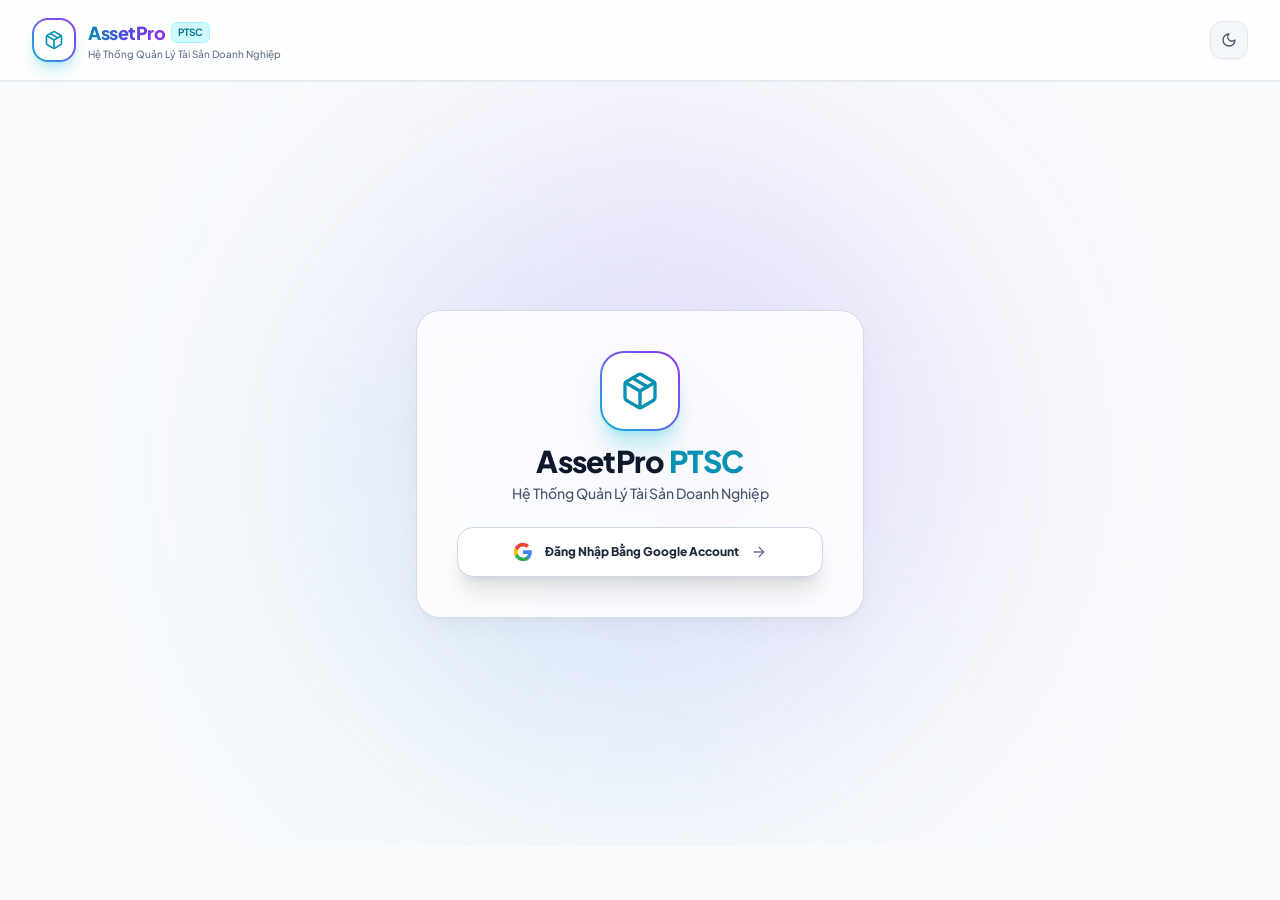
<file: index.html>
<!DOCTYPE html><html><head><meta charSet="utf-8"/><meta name="viewport" content="width=device-width, initial-scale=1.0"/><title>Đăng Nhập Google Account - AssetPro PTSC</title><meta name="description" content="Trang đăng nhập hệ thống quản lý tài sản doanh nghiệp bằng Google Account."/><meta name="next-head-count" content="4"/><link rel="preload" href="/_next/static/css/93ffa63ce024d735.css" as="style" crossorigin=""/><link rel="stylesheet" href="/_next/static/css/93ffa63ce024d735.css" crossorigin="" data-n-g=""/><noscript data-n-css=""></noscript><script defer="" crossorigin="" nomodule="" src="/_next/static/chunks/polyfills-c67a75d1b6f99dc8.js"></script><script src="/_next/static/chunks/webpack-fd8027ecb5121007.js" defer="" crossorigin=""></script><script src="/_next/static/chunks/framework-fae63b21a27d6472.js" defer="" crossorigin=""></script><script src="/_next/static/chunks/main-418a00641094272c.js" defer="" crossorigin=""></script><script src="/_next/static/chunks/pages/_app-bdf0fcccedc3ab00.js" defer="" crossorigin=""></script><script src="/_next/static/chunks/pages/index-959555c2d28d7269.js" defer="" crossorigin=""></script><script src="/_next/static/YqEy3Q2RH76Sbbi_fbDwj/_buildManifest.js" defer="" crossorigin=""></script><script src="/_next/static/YqEy3Q2RH76Sbbi_fbDwj/_ssgManifest.js" defer="" crossorigin=""></script></head><body><div id="__next"><div class="min-h-screen bg-slate-50 dark:bg-slate-950 text-slate-900 dark:text-slate-100 transition-colors duration-300"><header class="sticky top-0 z-40 w-full backdrop-blur-xl bg-white/75 dark:bg-slate-950/75 border-b border-slate-200 dark:border-white/10 transition-colors duration-300 shadow-sm"><div class="max-w-7xl mx-auto px-4 sm:px-6 lg:px-8"><div class="flex items-center justify-between h-16 sm:h-20"><a class="flex items-center gap-3 group" href="/"><div class="w-10 h-10 sm:w-11 sm:h-11 rounded-2xl bg-gradient-to-tr from-cyan-500 via-indigo-500 to-purple-600 p-0.5 shadow-lg shadow-cyan-500/25 group-hover:scale-105 transition-transform duration-300"><div class="w-full h-full bg-white dark:bg-slate-950 rounded-[14px] flex items-center justify-center"><svg xmlns="http://www.w3.org/2000/svg" width="24" height="24" viewBox="0 0 24 24" fill="none" stroke="currentColor" stroke-width="2" stroke-linecap="round" stroke-linejoin="round" class="lucide lucide-package w-5 h-5 text-cyan-600 dark:text-cyan-400 group-hover:rotate-12 transition-transform duration-300"><path d="m7.5 4.27 9 5.15"></path><path d="M21 8a2 2 0 0 0-1-1.73l-7-4a2 2 0 0 0-2 0l-7 4A2 2 0 0 0 3 8v8a2 2 0 0 0 1 1.73l7 4a2 2 0 0 0 2 0l7-4A2 2 0 0 0 21 16Z"></path><path d="m3.3 7 8.7 5 8.7-5"></path><path d="M12 22V12"></path></svg></div></div><div><div class="flex items-center gap-1.5"><span class="text-base sm:text-lg font-black tracking-tight bg-gradient-to-r from-cyan-600 via-indigo-600 to-purple-600 dark:from-cyan-400 dark:via-indigo-300 dark:to-purple-400 bg-clip-text text-transparent">AssetPro</span><span class="px-1.5 py-0.5 rounded-md text-[10px] font-bold bg-cyan-100 dark:bg-cyan-500/20 text-cyan-700 dark:text-cyan-300 border border-cyan-200 dark:border-cyan-500/30">PTSC</span></div><p class="text-[10px] text-slate-500 dark:text-slate-400 font-medium">Hệ Thống Quản Lý Tài Sản Doanh Nghiệp</p></div></a><div class="flex items-center gap-2 sm:gap-3"><button class="p-2.5 rounded-xl border border-slate-200 dark:border-white/10 bg-slate-100/80 dark:bg-slate-900/80 hover:bg-slate-200 dark:hover:bg-slate-800 text-slate-600 dark:text-slate-300 transition-all duration-200 shadow-sm cursor-pointer active:scale-95" title="Chuyển sang Giao diện Sáng"><svg xmlns="http://www.w3.org/2000/svg" width="24" height="24" viewBox="0 0 24 24" fill="none" stroke="currentColor" stroke-width="2" stroke-linecap="round" stroke-linejoin="round" class="lucide lucide-sun w-4 h-4 text-amber-400"><circle cx="12" cy="12" r="4"></circle><path d="M12 2v2"></path><path d="M12 20v2"></path><path d="m4.93 4.93 1.41 1.41"></path><path d="m17.66 17.66 1.41 1.41"></path><path d="M2 12h2"></path><path d="M20 12h2"></path><path d="m6.34 17.66-1.41 1.41"></path><path d="m19.07 4.93-1.41 1.41"></path></svg></button></div></div></div></header><main class="pb-12"><div class="min-h-[85vh] flex items-center justify-center p-4 sm:p-6 animate-fade-in relative overflow-hidden"><div class="absolute top-1/2 left-1/2 -translate-x-1/2 -translate-y-1/2 w-[600px] h-[600px] rounded-full bg-gradient-to-tr from-cyan-500/20 via-indigo-500/15 to-purple-600/20 blur-[130px] pointer-events-none"></div><div class="w-full max-w-md glass-panel rounded-3xl p-6 sm:p-10 relative z-10 shadow-2xl space-y-6"><div class="text-center space-y-3"><div class="w-16 h-16 sm:w-20 sm:h-20 mx-auto rounded-3xl bg-gradient-to-tr from-cyan-500 via-indigo-500 to-purple-600 p-0.5 shadow-xl shadow-cyan-500/25 flex items-center justify-center group"><div class="w-full h-full bg-white dark:bg-slate-950 rounded-[22px] flex items-center justify-center"><svg xmlns="http://www.w3.org/2000/svg" width="24" height="24" viewBox="0 0 24 24" fill="none" stroke="currentColor" stroke-width="2" stroke-linecap="round" stroke-linejoin="round" class="lucide lucide-package w-8 h-8 sm:w-10 sm:h-10 text-cyan-600 dark:text-cyan-400"><path d="m7.5 4.27 9 5.15"></path><path d="M21 8a2 2 0 0 0-1-1.73l-7-4a2 2 0 0 0-2 0l-7 4A2 2 0 0 0 3 8v8a2 2 0 0 0 1 1.73l7 4a2 2 0 0 0 2 0l7-4A2 2 0 0 0 21 16Z"></path><path d="m3.3 7 8.7 5 8.7-5"></path><path d="M12 22V12"></path></svg></div></div><div><div class="flex items-center justify-center gap-2 mb-1"><h1 class="text-2xl sm:text-3xl font-black text-slate-900 dark:text-white tracking-tight">AssetPro <span class="text-cyan-600 dark:text-cyan-400">PTSC</span></h1></div><p class="text-xs sm:text-sm font-medium text-slate-600 dark:text-slate-400">Hệ Thống Quản Lý Tài Sản Doanh Nghiệp</p></div></div><div class="space-y-5"><button type="button" class="w-full py-3.5 px-4 rounded-2xl font-extrabold text-xs bg-white text-slate-800 hover:bg-slate-50 border border-slate-300 shadow-xl flex items-center justify-center gap-3 transition-all hover:scale-[1.02] active:scale-95 cursor-pointer"><svg class="w-5 h-5 flex-shrink-0" viewBox="0 0 24 24"><path fill="#4285F4" d="M22.56 12.25c0-.78-.07-1.53-.2-2.25H12v4.26h5.92c-.26 1.37-1.04 2.53-2.21 3.31v2.77h3.57c2.08-1.92 3.28-4.74 3.28-8.09z"></path><path fill="#34A853" d="M12 23c2.97 0 5.46-.98 7.28-2.66l-3.57-2.77c-.98.66-2.23 1.06-3.71 1.06-2.86 0-5.29-1.93-6.16-4.53H2.18v2.84C3.99 20.53 7.7 23 12 23z"></path><path fill="#FBBC05" d="M5.84 14.09c-.22-.66-.35-1.36-.35-2.09s.13-1.43.35-2.09V7.06H2.18C1.43 8.55 1 10.22 1 12s.43 3.45 1.18 4.94l2.85-2.22.81-.63z"></path><path fill="#EA4335" d="M12 5.38c1.62 0 3.06.56 4.21 1.64l3.15-3.15C17.45 2.09 14.97 1 12 1 7.7 1 3.99 3.47 2.18 7.06l3.66 2.84c.87-2.6 3.3-4.52 6.16-4.52z"></path></svg><span>Đăng Nhập Bằng Google Account</span><svg xmlns="http://www.w3.org/2000/svg" width="24" height="24" viewBox="0 0 24 24" fill="none" stroke="currentColor" stroke-width="2" stroke-linecap="round" stroke-linejoin="round" class="lucide lucide-arrow-right w-4 h-4 text-slate-500"><path d="M5 12h14"></path><path d="m12 5 7 7-7 7"></path></svg></button></div></div></div></main></div></div><script id="__NEXT_DATA__" type="application/json" crossorigin="">{"props":{"pageProps":{}},"page":"/","query":{},"buildId":"YqEy3Q2RH76Sbbi_fbDwj","nextExport":true,"autoExport":true,"isFallback":false,"scriptLoader":[]}</script></body></html>
</file>
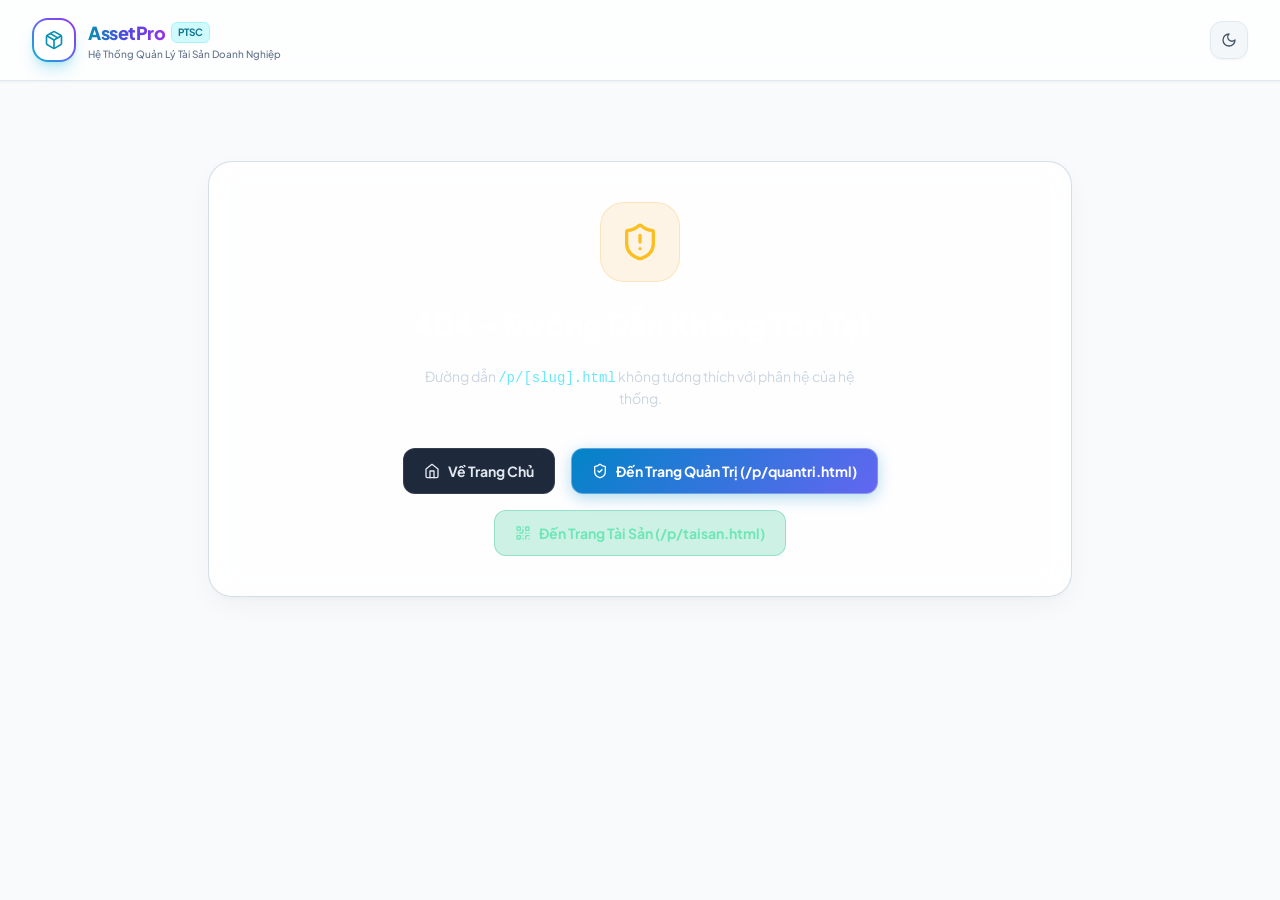
<file: p/[slug].html>
<!DOCTYPE html><html><head><meta charSet="utf-8"/><title>AssetPro - Quản Lý Tài Sản Doanh Nghiệp</title><meta name="viewport" content="width=device-width, initial-scale=1.0"/><meta name="next-head-count" content="3"/><link rel="preload" href="/_next/static/css/93ffa63ce024d735.css" as="style" crossorigin=""/><link rel="stylesheet" href="/_next/static/css/93ffa63ce024d735.css" crossorigin="" data-n-g=""/><noscript data-n-css=""></noscript><script defer="" crossorigin="" nomodule="" src="/_next/static/chunks/polyfills-c67a75d1b6f99dc8.js"></script><script src="/_next/static/chunks/webpack-fd8027ecb5121007.js" defer="" crossorigin=""></script><script src="/_next/static/chunks/framework-fae63b21a27d6472.js" defer="" crossorigin=""></script><script src="/_next/static/chunks/main-418a00641094272c.js" defer="" crossorigin=""></script><script src="/_next/static/chunks/pages/_app-bdf0fcccedc3ab00.js" defer="" crossorigin=""></script><script src="/_next/static/chunks/674a26a7-ab40b830bad34155.js" defer="" crossorigin=""></script><script src="/_next/static/chunks/18-1e3fcce2e5886093.js" defer="" crossorigin=""></script><script src="/_next/static/chunks/pages/p/%5Bslug%5D-485c4cd6d172420e.js" defer="" crossorigin=""></script><script src="/_next/static/YqEy3Q2RH76Sbbi_fbDwj/_buildManifest.js" defer="" crossorigin=""></script><script src="/_next/static/YqEy3Q2RH76Sbbi_fbDwj/_ssgManifest.js" defer="" crossorigin=""></script></head><body><div id="__next"><div class="min-h-screen bg-slate-50 dark:bg-slate-950 text-slate-900 dark:text-slate-100 transition-colors duration-300"><header class="sticky top-0 z-40 w-full backdrop-blur-xl bg-white/75 dark:bg-slate-950/75 border-b border-slate-200 dark:border-white/10 transition-colors duration-300 shadow-sm"><div class="max-w-7xl mx-auto px-4 sm:px-6 lg:px-8"><div class="flex items-center justify-between h-16 sm:h-20"><a class="flex items-center gap-3 group" href="/"><div class="w-10 h-10 sm:w-11 sm:h-11 rounded-2xl bg-gradient-to-tr from-cyan-500 via-indigo-500 to-purple-600 p-0.5 shadow-lg shadow-cyan-500/25 group-hover:scale-105 transition-transform duration-300"><div class="w-full h-full bg-white dark:bg-slate-950 rounded-[14px] flex items-center justify-center"><svg xmlns="http://www.w3.org/2000/svg" width="24" height="24" viewBox="0 0 24 24" fill="none" stroke="currentColor" stroke-width="2" stroke-linecap="round" stroke-linejoin="round" class="lucide lucide-package w-5 h-5 text-cyan-600 dark:text-cyan-400 group-hover:rotate-12 transition-transform duration-300"><path d="m7.5 4.27 9 5.15"></path><path d="M21 8a2 2 0 0 0-1-1.73l-7-4a2 2 0 0 0-2 0l-7 4A2 2 0 0 0 3 8v8a2 2 0 0 0 1 1.73l7 4a2 2 0 0 0 2 0l7-4A2 2 0 0 0 21 16Z"></path><path d="m3.3 7 8.7 5 8.7-5"></path><path d="M12 22V12"></path></svg></div></div><div><div class="flex items-center gap-1.5"><span class="text-base sm:text-lg font-black tracking-tight bg-gradient-to-r from-cyan-600 via-indigo-600 to-purple-600 dark:from-cyan-400 dark:via-indigo-300 dark:to-purple-400 bg-clip-text text-transparent">AssetPro</span><span class="px-1.5 py-0.5 rounded-md text-[10px] font-bold bg-cyan-100 dark:bg-cyan-500/20 text-cyan-700 dark:text-cyan-300 border border-cyan-200 dark:border-cyan-500/30">PTSC</span></div><p class="text-[10px] text-slate-500 dark:text-slate-400 font-medium">Hệ Thống Quản Lý Tài Sản Doanh Nghiệp</p></div></a><div class="flex items-center gap-2 sm:gap-3"><button class="p-2.5 rounded-xl border border-slate-200 dark:border-white/10 bg-slate-100/80 dark:bg-slate-900/80 hover:bg-slate-200 dark:hover:bg-slate-800 text-slate-600 dark:text-slate-300 transition-all duration-200 shadow-sm cursor-pointer active:scale-95" title="Chuyển sang Giao diện Sáng"><svg xmlns="http://www.w3.org/2000/svg" width="24" height="24" viewBox="0 0 24 24" fill="none" stroke="currentColor" stroke-width="2" stroke-linecap="round" stroke-linejoin="round" class="lucide lucide-sun w-4 h-4 text-amber-400"><circle cx="12" cy="12" r="4"></circle><path d="M12 2v2"></path><path d="M12 20v2"></path><path d="m4.93 4.93 1.41 1.41"></path><path d="m17.66 17.66 1.41 1.41"></path><path d="M2 12h2"></path><path d="M20 12h2"></path><path d="m6.34 17.66-1.41 1.41"></path><path d="m19.07 4.93-1.41 1.41"></path></svg></button></div></div></div></header><main class="pb-12"><div class="min-h-[70vh] flex items-center justify-center"><div class="text-center space-y-3"><div class="w-12 h-12 border-4 border-cyan-500/30 border-t-cyan-400 rounded-full animate-spin mx-auto"></div><p class="text-sm text-slate-400">Đang khởi tạo điều hướng hệ thống...</p></div></div></main></div></div><script id="__NEXT_DATA__" type="application/json" crossorigin="">{"props":{"pageProps":{}},"page":"/p/[slug]","query":{},"buildId":"YqEy3Q2RH76Sbbi_fbDwj","nextExport":true,"autoExport":true,"isFallback":false,"scriptLoader":[]}</script></body></html>
</file>
<file: _next/static/css/93ffa63ce024d735.css>
@import url("https://fonts.googleapis.com/css2?family=Plus+Jakarta+Sans:wght@300;400;500;600;700;800&display=swap");*,:after,:before{--tw-border-spacing-x:0;--tw-border-spacing-y:0;--tw-translate-x:0;--tw-translate-y:0;--tw-rotate:0;--tw-skew-x:0;--tw-skew-y:0;--tw-scale-x:1;--tw-scale-y:1;--tw-pan-x: ;--tw-pan-y: ;--tw-pinch-zoom: ;--tw-scroll-snap-strictness:proximity;--tw-gradient-from-position: ;--tw-gradient-via-position: ;--tw-gradient-to-position: ;--tw-ordinal: ;--tw-slashed-zero: ;--tw-numeric-figure: ;--tw-numeric-spacing: ;--tw-numeric-fraction: ;--tw-ring-inset: ;--tw-ring-offset-width:0px;--tw-ring-offset-color:#fff;--tw-ring-color:rgba(59,130,246,.5);--tw-ring-offset-shadow:0 0 #0000;--tw-ring-shadow:0 0 #0000;--tw-shadow:0 0 #0000;--tw-shadow-colored:0 0 #0000;--tw-blur: ;--tw-brightness: ;--tw-contrast: ;--tw-grayscale: ;--tw-hue-rotate: ;--tw-invert: ;--tw-saturate: ;--tw-sepia: ;--tw-drop-shadow: ;--tw-backdrop-blur: ;--tw-backdrop-brightness: ;--tw-backdrop-contrast: ;--tw-backdrop-grayscale: ;--tw-backdrop-hue-rotate: ;--tw-backdrop-invert: ;--tw-backdrop-opacity: ;--tw-backdrop-saturate: ;--tw-backdrop-sepia: ;--tw-contain-size: ;--tw-contain-layout: ;--tw-contain-paint: ;--tw-contain-style: }::backdrop{--tw-border-spacing-x:0;--tw-border-spacing-y:0;--tw-translate-x:0;--tw-translate-y:0;--tw-rotate:0;--tw-skew-x:0;--tw-skew-y:0;--tw-scale-x:1;--tw-scale-y:1;--tw-pan-x: ;--tw-pan-y: ;--tw-pinch-zoom: ;--tw-scroll-snap-strictness:proximity;--tw-gradient-from-position: ;--tw-gradient-via-position: ;--tw-gradient-to-position: ;--tw-ordinal: ;--tw-slashed-zero: ;--tw-numeric-figure: ;--tw-numeric-spacing: ;--tw-numeric-fraction: ;--tw-ring-inset: ;--tw-ring-offset-width:0px;--tw-ring-offset-color:#fff;--tw-ring-color:rgba(59,130,246,.5);--tw-ring-offset-shadow:0 0 #0000;--tw-ring-shadow:0 0 #0000;--tw-shadow:0 0 #0000;--tw-shadow-colored:0 0 #0000;--tw-blur: ;--tw-brightness: ;--tw-contrast: ;--tw-grayscale: ;--tw-hue-rotate: ;--tw-invert: ;--tw-saturate: ;--tw-sepia: ;--tw-drop-shadow: ;--tw-backdrop-blur: ;--tw-backdrop-brightness: ;--tw-backdrop-contrast: ;--tw-backdrop-grayscale: ;--tw-backdrop-hue-rotate: ;--tw-backdrop-invert: ;--tw-backdrop-opacity: ;--tw-backdrop-saturate: ;--tw-backdrop-sepia: ;--tw-contain-size: ;--tw-contain-layout: ;--tw-contain-paint: ;--tw-contain-style: }

/*
! tailwindcss v3.4.19 | MIT License | https://tailwindcss.com
*/*,:after,:before{box-sizing:border-box;border:0 solid #e5e7eb}:after,:before{--tw-content:""}:host,html{line-height:1.5;-webkit-text-size-adjust:100%;-moz-tab-size:4;-o-tab-size:4;tab-size:4;font-family:ui-sans-serif,system-ui,sans-serif,Apple Color Emoji,Segoe UI Emoji,Segoe UI Symbol,Noto Color Emoji;font-feature-settings:normal;font-variation-settings:normal;-webkit-tap-highlight-color:transparent}body{margin:0;line-height:inherit}hr{height:0;color:inherit;border-top-width:1px}abbr:where([title]){-webkit-text-decoration:underline dotted;text-decoration:underline dotted}h1,h2,h3,h4,h5,h6{font-size:inherit;font-weight:inherit}a{color:inherit;text-decoration:inherit}b,strong{font-weight:bolder}code,kbd,pre,samp{font-family:ui-monospace,SFMono-Regular,Menlo,Monaco,Consolas,Liberation Mono,Courier New,monospace;font-feature-settings:normal;font-variation-settings:normal;font-size:1em}small{font-size:80%}sub,sup{font-size:75%;line-height:0;position:relative;vertical-align:baseline}sub{bottom:-.25em}sup{top:-.5em}table{text-indent:0;border-color:inherit;border-collapse:collapse}button,input,optgroup,select,textarea{font-family:inherit;font-feature-settings:inherit;font-variation-settings:inherit;font-size:100%;font-weight:inherit;line-height:inherit;letter-spacing:inherit;color:inherit;margin:0;padding:0}button,select{text-transform:none}button,input:where([type=button]),input:where([type=reset]),input:where([type=submit]){-webkit-appearance:button;background-color:transparent;background-image:none}:-moz-focusring{outline:auto}:-moz-ui-invalid{box-shadow:none}progress{vertical-align:baseline}::-webkit-inner-spin-button,::-webkit-outer-spin-button{height:auto}[type=search]{-webkit-appearance:textfield;outline-offset:-2px}::-webkit-search-decoration{-webkit-appearance:none}::-webkit-file-upload-button{-webkit-appearance:button;font:inherit}summary{display:list-item}blockquote,dd,dl,figure,h1,h2,h3,h4,h5,h6,hr,p,pre{margin:0}fieldset{margin:0}fieldset,legend{padding:0}menu,ol,ul{list-style:none;margin:0;padding:0}dialog{padding:0}textarea{resize:vertical}input::-moz-placeholder,textarea::-moz-placeholder{opacity:1;color:#9ca3af}input::placeholder,textarea::placeholder{opacity:1;color:#9ca3af}[role=button],button{cursor:pointer}:disabled{cursor:default}audio,canvas,embed,iframe,img,object,svg,video{display:block;vertical-align:middle}img,video{max-width:100%;height:auto}[hidden]:where(:not([hidden=until-found])){display:none}.pointer-events-none{pointer-events:none}.pointer-events-auto{pointer-events:auto}.visible{visibility:visible}.fixed{position:fixed}.absolute{position:absolute}.relative{position:relative}.sticky{position:sticky}.-inset-2{inset:-.5rem}.-inset-4{inset:-1rem}.inset-0{inset:0}.inset-y-0{top:0;bottom:0}.-bottom-20{bottom:-5rem}.-bottom-24{bottom:-6rem}.-left-20{left:-5rem}.-left-24{left:-6rem}.-right-20{right:-5rem}.-right-24{right:-6rem}.-top-12{top:-3rem}.-top-20{top:-5rem}.-top-24{top:-6rem}.bottom-0{bottom:0}.bottom-10{bottom:2.5rem}.bottom-2\.5{bottom:.625rem}.bottom-6{bottom:1.5rem}.left-0{left:0}.left-1\/2{left:50%}.left-3{left:.75rem}.left-3\.5{left:.875rem}.left-4{left:1rem}.right-0{right:0}.right-1\.5{right:.375rem}.right-10{right:2.5rem}.right-2\.5{right:.625rem}.right-3{right:.75rem}.right-6{right:1.5rem}.top-0{top:0}.top-1\/2{top:50%}.top-1\/4{top:25%}.top-2{top:.5rem}.top-6{top:1.5rem}.z-10{z-index:10}.z-40{z-index:40}.z-50{z-index:50}.z-\[10000\]{z-index:10000}.z-\[20000\]{z-index:20000}.z-\[20001\]{z-index:20001}.z-\[30000\]{z-index:30000}.z-\[99999\]{z-index:99999}.z-\[9999\]{z-index:9999}.mx-auto{margin-left:auto;margin-right:auto}.mb-1{margin-bottom:.25rem}.mb-3{margin-bottom:.75rem}.mb-4{margin-bottom:1rem}.ml-2{margin-left:.5rem}.mt-0\.5{margin-top:.125rem}.mt-1{margin-top:.25rem}.block{display:block}.inline-block{display:inline-block}.flex{display:flex}.inline-flex{display:inline-flex}.table{display:table}.grid{display:grid}.hidden{display:none}.aspect-video{aspect-ratio:16/9}.h-1{height:.25rem}.h-1\.5{height:.375rem}.h-10{height:2.5rem}.h-11{height:2.75rem}.h-12{height:3rem}.h-14{height:3.5rem}.h-16{height:4rem}.h-2{height:.5rem}.h-2\.5{height:.625rem}.h-20{height:5rem}.h-24{height:6rem}.h-3{height:.75rem}.h-3\.5{height:.875rem}.h-4{height:1rem}.h-40{height:10rem}.h-44{height:11rem}.h-48{height:12rem}.h-5{height:1.25rem}.h-6{height:1.5rem}.h-64{height:16rem}.h-7{height:1.75rem}.h-8{height:2rem}.h-80{height:20rem}.h-9{height:2.25rem}.h-96{height:24rem}.h-\[600px\]{height:600px}.h-full{height:100%}.max-h-36{max-height:9rem}.max-h-\[350px\]{max-height:350px}.max-h-\[50vh\]{max-height:50vh}.max-h-\[85vh\]{max-height:85vh}.max-h-\[90vh\]{max-height:90vh}.min-h-\[60vh\]{min-height:60vh}.min-h-\[70vh\]{min-height:70vh}.min-h-\[80vh\]{min-height:80vh}.min-h-\[85vh\]{min-height:85vh}.min-h-screen{min-height:100vh}.w-1\.5{width:.375rem}.w-10{width:2.5rem}.w-11{width:2.75rem}.w-12{width:3rem}.w-14{width:3.5rem}.w-16{width:4rem}.w-2\.5{width:.625rem}.w-20{width:5rem}.w-24{width:6rem}.w-3{width:.75rem}.w-3\.5{width:.875rem}.w-4{width:1rem}.w-40{width:10rem}.w-48{width:12rem}.w-5{width:1.25rem}.w-6{width:1.5rem}.w-64{width:16rem}.w-7{width:1.75rem}.w-8{width:2rem}.w-80{width:20rem}.w-9{width:2.25rem}.w-96{width:24rem}.w-\[600px\]{width:600px}.w-fit{width:-moz-fit-content;width:fit-content}.w-full{width:100%}.min-w-0{min-width:0}.min-w-\[1100px\]{min-width:1100px}.min-w-\[200px\]{min-width:200px}.min-w-\[280px\]{min-width:280px}.max-w-2xl{max-width:42rem}.max-w-4xl{max-width:56rem}.max-w-7xl{max-width:80rem}.max-w-\[100px\]{max-width:100px}.max-w-\[220px\]{max-width:220px}.max-w-\[240px\]{max-width:240px}.max-w-full{max-width:100%}.max-w-md{max-width:28rem}.max-w-sm{max-width:24rem}.max-w-xl{max-width:36rem}.max-w-xs{max-width:20rem}.flex-1{flex:1 1 0%}.flex-shrink-0{flex-shrink:0}.border-collapse{border-collapse:collapse}.-translate-x-1\/2{--tw-translate-x:-50%}.-translate-x-1\/2,.-translate-y-1\/2{transform:translate(var(--tw-translate-x),var(--tw-translate-y)) rotate(var(--tw-rotate)) skewX(var(--tw-skew-x)) skewY(var(--tw-skew-y)) scaleX(var(--tw-scale-x)) scaleY(var(--tw-scale-y))}.-translate-y-1\/2{--tw-translate-y:-50%}.transform{transform:translate(var(--tw-translate-x),var(--tw-translate-y)) rotate(var(--tw-rotate)) skewX(var(--tw-skew-x)) skewY(var(--tw-skew-y)) scaleX(var(--tw-scale-x)) scaleY(var(--tw-scale-y))}@keyframes bounce{0%,to{transform:translateY(-25%);animation-timing-function:cubic-bezier(.8,0,1,1)}50%{transform:none;animation-timing-function:cubic-bezier(0,0,.2,1)}}.animate-bounce{animation:bounce 1s infinite}@keyframes slideInRight{0%{transform:translateX(100%);opacity:.5}to{transform:translateX(0);opacity:1}}.animate-drawer-in{animation:slideInRight .35s cubic-bezier(.16,1,.3,1) forwards}@keyframes fadeIn{0%{opacity:0}to{opacity:1}}.animate-fade-in{animation:fadeIn .25s ease-out forwards}@keyframes ping{75%,to{transform:scale(2);opacity:0}}.animate-ping{animation:ping 1s cubic-bezier(0,0,.2,1) infinite}@keyframes pulse{50%{opacity:.5}}.animate-pulse{animation:pulse 2s cubic-bezier(.4,0,.6,1) infinite}@keyframes pulseGlow{0%,to{opacity:.4}50%{opacity:.8}}.animate-pulse-glow{animation:pulseGlow 3s ease-in-out infinite}@keyframes scaleIn{0%{transform:scale(.95);opacity:0}to{transform:scale(1);opacity:1}}.animate-scale-in{animation:scaleIn .2s cubic-bezier(.16,1,.3,1) forwards}@keyframes spin{to{transform:rotate(1turn)}}.animate-spin{animation:spin 1s linear infinite}.cursor-not-allowed{cursor:not-allowed}.cursor-pointer{cursor:pointer}.grid-cols-1{grid-template-columns:repeat(1,minmax(0,1fr))}.grid-cols-2{grid-template-columns:repeat(2,minmax(0,1fr))}.flex-col{flex-direction:column}.flex-wrap{flex-wrap:wrap}.items-start{align-items:flex-start}.items-center{align-items:center}.items-stretch{align-items:stretch}.justify-end{justify-content:flex-end}.justify-center{justify-content:center}.justify-between{justify-content:space-between}.gap-1{gap:.25rem}.gap-1\.5{gap:.375rem}.gap-2{gap:.5rem}.gap-2\.5{gap:.625rem}.gap-3{gap:.75rem}.gap-3\.5{gap:.875rem}.gap-4{gap:1rem}.gap-6{gap:1.5rem}.gap-8{gap:2rem}.space-y-1>:not([hidden])~:not([hidden]){--tw-space-y-reverse:0;margin-top:calc(.25rem * calc(1 - var(--tw-space-y-reverse)));margin-bottom:calc(.25rem * var(--tw-space-y-reverse))}.space-y-1\.5>:not([hidden])~:not([hidden]){--tw-space-y-reverse:0;margin-top:calc(.375rem * calc(1 - var(--tw-space-y-reverse)));margin-bottom:calc(.375rem * var(--tw-space-y-reverse))}.space-y-2>:not([hidden])~:not([hidden]){--tw-space-y-reverse:0;margin-top:calc(.5rem * calc(1 - var(--tw-space-y-reverse)));margin-bottom:calc(.5rem * var(--tw-space-y-reverse))}.space-y-3>:not([hidden])~:not([hidden]){--tw-space-y-reverse:0;margin-top:calc(.75rem * calc(1 - var(--tw-space-y-reverse)));margin-bottom:calc(.75rem * var(--tw-space-y-reverse))}.space-y-3\.5>:not([hidden])~:not([hidden]){--tw-space-y-reverse:0;margin-top:calc(.875rem * calc(1 - var(--tw-space-y-reverse)));margin-bottom:calc(.875rem * var(--tw-space-y-reverse))}.space-y-4>:not([hidden])~:not([hidden]){--tw-space-y-reverse:0;margin-top:calc(1rem * calc(1 - var(--tw-space-y-reverse)));margin-bottom:calc(1rem * var(--tw-space-y-reverse))}.space-y-5>:not([hidden])~:not([hidden]){--tw-space-y-reverse:0;margin-top:calc(1.25rem * calc(1 - var(--tw-space-y-reverse)));margin-bottom:calc(1.25rem * var(--tw-space-y-reverse))}.space-y-6>:not([hidden])~:not([hidden]){--tw-space-y-reverse:0;margin-top:calc(1.5rem * calc(1 - var(--tw-space-y-reverse)));margin-bottom:calc(1.5rem * var(--tw-space-y-reverse))}.space-y-7>:not([hidden])~:not([hidden]){--tw-space-y-reverse:0;margin-top:calc(1.75rem * calc(1 - var(--tw-space-y-reverse)));margin-bottom:calc(1.75rem * var(--tw-space-y-reverse))}.space-y-8>:not([hidden])~:not([hidden]){--tw-space-y-reverse:0;margin-top:calc(2rem * calc(1 - var(--tw-space-y-reverse)));margin-bottom:calc(2rem * var(--tw-space-y-reverse))}.divide-y>:not([hidden])~:not([hidden]){--tw-divide-y-reverse:0;border-top-width:calc(1px * calc(1 - var(--tw-divide-y-reverse)));border-bottom-width:calc(1px * var(--tw-divide-y-reverse))}.divide-slate-100>:not([hidden])~:not([hidden]){--tw-divide-opacity:1;border-color:rgb(241 245 249/var(--tw-divide-opacity,1))}.overflow-hidden{overflow:hidden}.overflow-x-auto{overflow-x:auto}.overflow-y-auto{overflow-y:auto}.truncate{overflow:hidden;text-overflow:ellipsis}.truncate,.whitespace-nowrap{white-space:nowrap}.whitespace-pre-line{white-space:pre-line}.rounded{border-radius:.25rem}.rounded-2xl{border-radius:1rem}.rounded-3xl{border-radius:1.5rem}.rounded-\[14px\]{border-radius:14px}.rounded-\[22px\]{border-radius:22px}.rounded-full{border-radius:9999px}.rounded-lg{border-radius:.5rem}.rounded-md{border-radius:.375rem}.rounded-xl{border-radius:.75rem}.border{border-width:1px}.border-2{border-width:2px}.border-4{border-width:4px}.border-b{border-bottom-width:1px}.border-l{border-left-width:1px}.border-t{border-top-width:1px}.border-amber-200{--tw-border-opacity:1;border-color:rgb(253 230 138/var(--tw-border-opacity,1))}.border-amber-300{--tw-border-opacity:1;border-color:rgb(252 211 77/var(--tw-border-opacity,1))}.border-amber-500\/20{border-color:rgba(245,158,11,.2)}.border-amber-500\/40{border-color:rgba(245,158,11,.4)}.border-black{--tw-border-opacity:1;border-color:rgb(0 0 0/var(--tw-border-opacity,1))}.border-cyan-200{--tw-border-opacity:1;border-color:rgb(165 243 252/var(--tw-border-opacity,1))}.border-cyan-300{--tw-border-opacity:1;border-color:rgb(103 232 249/var(--tw-border-opacity,1))}.border-cyan-500{--tw-border-opacity:1;border-color:rgb(6 182 212/var(--tw-border-opacity,1))}.border-cyan-500\/20{border-color:rgba(6,182,212,.2)}.border-cyan-500\/30{border-color:rgba(6,182,212,.3)}.border-cyan-500\/40{border-color:rgba(6,182,212,.4)}.border-cyan-600{--tw-border-opacity:1;border-color:rgb(8 145 178/var(--tw-border-opacity,1))}.border-emerald-200{--tw-border-opacity:1;border-color:rgb(167 243 208/var(--tw-border-opacity,1))}.border-emerald-200\/80{border-color:rgba(167,243,208,.8)}.border-emerald-300{--tw-border-opacity:1;border-color:rgb(110 231 183/var(--tw-border-opacity,1))}.border-emerald-500{--tw-border-opacity:1;border-color:rgb(16 185 129/var(--tw-border-opacity,1))}.border-emerald-500\/30{border-color:rgba(16,185,129,.3)}.border-emerald-500\/40{border-color:rgba(16,185,129,.4)}.border-indigo-200{--tw-border-opacity:1;border-color:rgb(199 210 254/var(--tw-border-opacity,1))}.border-indigo-300{--tw-border-opacity:1;border-color:rgb(165 180 252/var(--tw-border-opacity,1))}.border-indigo-500{--tw-border-opacity:1;border-color:rgb(99 102 241/var(--tw-border-opacity,1))}.border-indigo-500\/20{border-color:rgba(99,102,241,.2)}.border-indigo-600{--tw-border-opacity:1;border-color:rgb(79 70 229/var(--tw-border-opacity,1))}.border-purple-200\/80{border-color:rgba(233,213,255,.8)}.border-purple-300{--tw-border-opacity:1;border-color:rgb(216 180 254/var(--tw-border-opacity,1))}.border-rose-300{--tw-border-opacity:1;border-color:rgb(253 164 175/var(--tw-border-opacity,1))}.border-rose-500{--tw-border-opacity:1;border-color:rgb(244 63 94/var(--tw-border-opacity,1))}.border-rose-500\/40{border-color:rgba(244,63,94,.4)}.border-slate-100{--tw-border-opacity:1;border-color:rgb(241 245 249/var(--tw-border-opacity,1))}.border-slate-200{--tw-border-opacity:1;border-color:rgb(226 232 240/var(--tw-border-opacity,1))}.border-slate-200\/50{border-color:rgba(226,232,240,.5)}.border-slate-200\/60{border-color:rgba(226,232,240,.6)}.border-slate-200\/80{border-color:rgba(226,232,240,.8)}.border-slate-300{--tw-border-opacity:1;border-color:rgb(203 213 225/var(--tw-border-opacity,1))}.border-slate-900{--tw-border-opacity:1;border-color:rgb(15 23 42/var(--tw-border-opacity,1))}.border-transparent{border-color:transparent}.border-white\/10{border-color:hsla(0,0%,100%,.1)}.border-b-indigo-500{--tw-border-opacity:1;border-bottom-color:rgb(99 102 241/var(--tw-border-opacity,1))}.border-r-indigo-500{--tw-border-opacity:1;border-right-color:rgb(99 102 241/var(--tw-border-opacity,1))}.border-t-cyan-400{--tw-border-opacity:1;border-top-color:rgb(34 211 238/var(--tw-border-opacity,1))}.border-t-cyan-500{--tw-border-opacity:1;border-top-color:rgb(6 182 212/var(--tw-border-opacity,1))}.border-t-transparent{border-top-color:transparent}.bg-amber-100{--tw-bg-opacity:1;background-color:rgb(254 243 199/var(--tw-bg-opacity,1))}.bg-amber-50{--tw-bg-opacity:1;background-color:rgb(255 251 235/var(--tw-bg-opacity,1))}.bg-amber-50\/50{background-color:rgba(255,251,235,.5)}.bg-amber-50\/90{background-color:rgba(255,251,235,.9)}.bg-amber-500{--tw-bg-opacity:1;background-color:rgb(245 158 11/var(--tw-bg-opacity,1))}.bg-amber-500\/10{background-color:rgba(245,158,11,.1)}.bg-amber-500\/20{background-color:rgba(245,158,11,.2)}.bg-cyan-100{--tw-bg-opacity:1;background-color:rgb(207 250 254/var(--tw-bg-opacity,1))}.bg-cyan-50{--tw-bg-opacity:1;background-color:rgb(236 254 255/var(--tw-bg-opacity,1))}.bg-cyan-50\/30{background-color:rgba(236,254,255,.3)}.bg-cyan-50\/60{background-color:rgba(236,254,255,.6)}.bg-cyan-50\/90{background-color:rgba(236,254,255,.9)}.bg-cyan-500{--tw-bg-opacity:1;background-color:rgb(6 182 212/var(--tw-bg-opacity,1))}.bg-cyan-500\/10{background-color:rgba(6,182,212,.1)}.bg-cyan-500\/15{background-color:rgba(6,182,212,.15)}.bg-cyan-500\/20{background-color:rgba(6,182,212,.2)}.bg-cyan-500\/25{background-color:rgba(6,182,212,.25)}.bg-cyan-600{--tw-bg-opacity:1;background-color:rgb(8 145 178/var(--tw-bg-opacity,1))}.bg-emerald-100{--tw-bg-opacity:1;background-color:rgb(209 250 229/var(--tw-bg-opacity,1))}.bg-emerald-50{--tw-bg-opacity:1;background-color:rgb(236 253 245/var(--tw-bg-opacity,1))}.bg-emerald-50\/30{background-color:rgba(236,253,245,.3)}.bg-emerald-50\/70{background-color:rgba(236,253,245,.7)}.bg-emerald-50\/90{background-color:rgba(236,253,245,.9)}.bg-emerald-500{--tw-bg-opacity:1;background-color:rgb(16 185 129/var(--tw-bg-opacity,1))}.bg-emerald-500\/20{background-color:rgba(16,185,129,.2)}.bg-emerald-600{--tw-bg-opacity:1;background-color:rgb(5 150 105/var(--tw-bg-opacity,1))}.bg-indigo-100{--tw-bg-opacity:1;background-color:rgb(224 231 255/var(--tw-bg-opacity,1))}.bg-indigo-50{--tw-bg-opacity:1;background-color:rgb(238 242 255/var(--tw-bg-opacity,1))}.bg-indigo-500\/15{background-color:rgba(99,102,241,.15)}.bg-indigo-500\/20{background-color:rgba(99,102,241,.2)}.bg-indigo-500\/25{background-color:rgba(99,102,241,.25)}.bg-indigo-600{--tw-bg-opacity:1;background-color:rgb(79 70 229/var(--tw-bg-opacity,1))}.bg-purple-100{--tw-bg-opacity:1;background-color:rgb(243 232 255/var(--tw-bg-opacity,1))}.bg-purple-50{--tw-bg-opacity:1;background-color:rgb(250 245 255/var(--tw-bg-opacity,1))}.bg-purple-50\/40{background-color:rgba(250,245,255,.4)}.bg-purple-500\/10{background-color:rgba(168,85,247,.1)}.bg-rose-100{--tw-bg-opacity:1;background-color:rgb(255 228 230/var(--tw-bg-opacity,1))}.bg-rose-50{--tw-bg-opacity:1;background-color:rgb(255 241 242/var(--tw-bg-opacity,1))}.bg-rose-50\/90{background-color:rgba(255,241,242,.9)}.bg-rose-500{--tw-bg-opacity:1;background-color:rgb(244 63 94/var(--tw-bg-opacity,1))}.bg-rose-500\/20{background-color:rgba(244,63,94,.2)}.bg-rose-600{--tw-bg-opacity:1;background-color:rgb(225 29 72/var(--tw-bg-opacity,1))}.bg-slate-100{--tw-bg-opacity:1;background-color:rgb(241 245 249/var(--tw-bg-opacity,1))}.bg-slate-100\/60{background-color:rgba(241,245,249,.6)}.bg-slate-100\/80{background-color:rgba(241,245,249,.8)}.bg-slate-200{--tw-bg-opacity:1;background-color:rgb(226 232 240/var(--tw-bg-opacity,1))}.bg-slate-200\/80{background-color:rgba(226,232,240,.8)}.bg-slate-200\/90{background-color:rgba(226,232,240,.9)}.bg-slate-50{--tw-bg-opacity:1;background-color:rgb(248 250 252/var(--tw-bg-opacity,1))}.bg-slate-50\/60{background-color:rgba(248,250,252,.6)}.bg-slate-50\/70{background-color:rgba(248,250,252,.7)}.bg-slate-50\/80{background-color:rgba(248,250,252,.8)}.bg-slate-800{--tw-bg-opacity:1;background-color:rgb(30 41 59/var(--tw-bg-opacity,1))}.bg-slate-900{--tw-bg-opacity:1;background-color:rgb(15 23 42/var(--tw-bg-opacity,1))}.bg-slate-900\/60{background-color:rgba(15,23,42,.6)}.bg-slate-900\/80{background-color:rgba(15,23,42,.8)}.bg-slate-950\/50{background-color:rgba(2,6,23,.5)}.bg-slate-950\/60{background-color:rgba(2,6,23,.6)}.bg-slate-950\/70{background-color:rgba(2,6,23,.7)}.bg-slate-950\/75{background-color:rgba(2,6,23,.75)}.bg-slate-950\/80{background-color:rgba(2,6,23,.8)}.bg-slate-950\/90{background-color:rgba(2,6,23,.9)}.bg-transparent{background-color:transparent}.bg-white{--tw-bg-opacity:1;background-color:rgb(255 255 255/var(--tw-bg-opacity,1))}.bg-white\/10{background-color:hsla(0,0%,100%,.1)}.bg-white\/60{background-color:hsla(0,0%,100%,.6)}.bg-white\/75{background-color:hsla(0,0%,100%,.75)}.bg-white\/80{background-color:hsla(0,0%,100%,.8)}.bg-white\/90{background-color:hsla(0,0%,100%,.9)}.bg-white\/95{background-color:hsla(0,0%,100%,.95)}.bg-gradient-to-r{background-image:linear-gradient(to right,var(--tw-gradient-stops))}.bg-gradient-to-tr{background-image:linear-gradient(to top right,var(--tw-gradient-stops))}.from-amber-600{--tw-gradient-from:#d97706 var(--tw-gradient-from-position);--tw-gradient-to:rgba(217,119,6,0) var(--tw-gradient-to-position);--tw-gradient-stops:var(--tw-gradient-from),var(--tw-gradient-to)}.from-cyan-500{--tw-gradient-from:#06b6d4 var(--tw-gradient-from-position);--tw-gradient-to:rgba(6,182,212,0) var(--tw-gradient-to-position);--tw-gradient-stops:var(--tw-gradient-from),var(--tw-gradient-to)}.from-cyan-500\/20{--tw-gradient-from:rgba(6,182,212,.2) var(--tw-gradient-from-position);--tw-gradient-to:rgba(6,182,212,0) var(--tw-gradient-to-position);--tw-gradient-stops:var(--tw-gradient-from),var(--tw-gradient-to)}.from-cyan-600{--tw-gradient-from:#0891b2 var(--tw-gradient-from-position);--tw-gradient-to:rgba(8,145,178,0) var(--tw-gradient-to-position);--tw-gradient-stops:var(--tw-gradient-from),var(--tw-gradient-to)}.from-emerald-600{--tw-gradient-from:#059669 var(--tw-gradient-from-position);--tw-gradient-to:rgba(5,150,105,0) var(--tw-gradient-to-position);--tw-gradient-stops:var(--tw-gradient-from),var(--tw-gradient-to)}.from-rose-600{--tw-gradient-from:#e11d48 var(--tw-gradient-from-position);--tw-gradient-to:rgba(225,29,72,0) var(--tw-gradient-to-position);--tw-gradient-stops:var(--tw-gradient-from),var(--tw-gradient-to)}.via-amber-500{--tw-gradient-to:rgba(245,158,11,0) var(--tw-gradient-to-position);--tw-gradient-stops:var(--tw-gradient-from),#f59e0b var(--tw-gradient-via-position),var(--tw-gradient-to)}.via-emerald-500{--tw-gradient-to:rgba(16,185,129,0) var(--tw-gradient-to-position);--tw-gradient-stops:var(--tw-gradient-from),#10b981 var(--tw-gradient-via-position),var(--tw-gradient-to)}.via-indigo-500{--tw-gradient-to:rgba(99,102,241,0) var(--tw-gradient-to-position);--tw-gradient-stops:var(--tw-gradient-from),#6366f1 var(--tw-gradient-via-position),var(--tw-gradient-to)}.via-indigo-500\/15{--tw-gradient-to:rgba(99,102,241,0) var(--tw-gradient-to-position);--tw-gradient-stops:var(--tw-gradient-from),rgba(99,102,241,.15) var(--tw-gradient-via-position),var(--tw-gradient-to)}.via-indigo-600{--tw-gradient-to:rgba(79,70,229,0) var(--tw-gradient-to-position);--tw-gradient-stops:var(--tw-gradient-from),#4f46e5 var(--tw-gradient-via-position),var(--tw-gradient-to)}.via-rose-500{--tw-gradient-to:rgba(244,63,94,0) var(--tw-gradient-to-position);--tw-gradient-stops:var(--tw-gradient-from),#f43f5e var(--tw-gradient-via-position),var(--tw-gradient-to)}.to-cyan-400{--tw-gradient-to:#22d3ee var(--tw-gradient-to-position)}.to-indigo-600{--tw-gradient-to:#4f46e5 var(--tw-gradient-to-position)}.to-orange-600{--tw-gradient-to:#ea580c var(--tw-gradient-to-position)}.to-purple-600{--tw-gradient-to:#9333ea var(--tw-gradient-to-position)}.to-purple-600\/20{--tw-gradient-to:rgba(147,51,234,.2) var(--tw-gradient-to-position)}.to-red-600{--tw-gradient-to:#dc2626 var(--tw-gradient-to-position)}.to-teal-600{--tw-gradient-to:#0d9488 var(--tw-gradient-to-position)}.bg-clip-text{-webkit-background-clip:text;background-clip:text}.stroke-\[3\]{stroke-width:3}.object-contain{-o-object-fit:contain;object-fit:contain}.object-cover{-o-object-fit:cover;object-fit:cover}.p-0\.5{padding:.125rem}.p-1{padding:.25rem}.p-1\.5{padding:.375rem}.p-10{padding:2.5rem}.p-12{padding:3rem}.p-16{padding:4rem}.p-2{padding:.5rem}.p-2\.5{padding:.625rem}.p-3{padding:.75rem}.p-3\.5{padding:.875rem}.p-4{padding:1rem}.p-5{padding:1.25rem}.p-6{padding:1.5rem}.p-8{padding:2rem}.px-1\.5{padding-left:.375rem;padding-right:.375rem}.px-2{padding-left:.5rem;padding-right:.5rem}.px-2\.5{padding-left:.625rem;padding-right:.625rem}.px-3{padding-left:.75rem;padding-right:.75rem}.px-3\.5{padding-left:.875rem;padding-right:.875rem}.px-4{padding-left:1rem;padding-right:1rem}.px-5{padding-left:1.25rem;padding-right:1.25rem}.px-6{padding-left:1.5rem;padding-right:1.5rem}.px-8{padding-left:2rem;padding-right:2rem}.py-0\.5{padding-top:.125rem;padding-bottom:.125rem}.py-1{padding-top:.25rem;padding-bottom:.25rem}.py-1\.5{padding-top:.375rem;padding-bottom:.375rem}.py-12{padding-top:3rem;padding-bottom:3rem}.py-16{padding-top:4rem;padding-bottom:4rem}.py-2{padding-top:.5rem;padding-bottom:.5rem}.py-2\.5{padding-top:.625rem;padding-bottom:.625rem}.py-20{padding-top:5rem;padding-bottom:5rem}.py-3{padding-top:.75rem;padding-bottom:.75rem}.py-3\.5{padding-top:.875rem;padding-bottom:.875rem}.py-6{padding-top:1.5rem;padding-bottom:1.5rem}.pb-12{padding-bottom:3rem}.pb-16{padding-bottom:4rem}.pb-2{padding-bottom:.5rem}.pb-3{padding-bottom:.75rem}.pb-4{padding-bottom:1rem}.pl-10{padding-left:2.5rem}.pl-11{padding-left:2.75rem}.pl-8{padding-left:2rem}.pl-9{padding-left:2.25rem}.pr-1{padding-right:.25rem}.pr-2{padding-right:.5rem}.pr-24{padding-right:6rem}.pr-3{padding-right:.75rem}.pr-8{padding-right:2rem}.pr-9{padding-right:2.25rem}.pt-1{padding-top:.25rem}.pt-2{padding-top:.5rem}.pt-4{padding-top:1rem}.pt-6{padding-top:1.5rem}.pt-8{padding-top:2rem}.text-left{text-align:left}.text-center{text-align:center}.text-right{text-align:right}.font-mono{font-family:ui-monospace,SFMono-Regular,Menlo,Monaco,Consolas,Liberation Mono,Courier New,monospace}.text-2xl{font-size:1.5rem;line-height:2rem}.text-3xl{font-size:1.875rem;line-height:2.25rem}.text-6xl{font-size:3.75rem;line-height:1}.text-\[10px\]{font-size:10px}.text-\[11px\]{font-size:11px}.text-\[9px\]{font-size:9px}.text-base{font-size:1rem;line-height:1.5rem}.text-lg{font-size:1.125rem;line-height:1.75rem}.text-sm{font-size:.875rem;line-height:1.25rem}.text-xl{font-size:1.25rem;line-height:1.75rem}.text-xs{font-size:.75rem;line-height:1rem}.font-black{font-weight:900}.font-bold{font-weight:700}.font-extrabold{font-weight:800}.font-medium{font-weight:500}.font-normal{font-weight:400}.font-semibold{font-weight:600}.uppercase{text-transform:uppercase}.italic{font-style:italic}.leading-relaxed{line-height:1.625}.leading-snug{line-height:1.375}.leading-tight{line-height:1.25}.tracking-tight{letter-spacing:-.025em}.tracking-wide{letter-spacing:.025em}.tracking-wider{letter-spacing:.05em}.text-amber-400{--tw-text-opacity:1;color:rgb(251 191 36/var(--tw-text-opacity,1))}.text-amber-500{--tw-text-opacity:1;color:rgb(245 158 11/var(--tw-text-opacity,1))}.text-amber-600{--tw-text-opacity:1;color:rgb(217 119 6/var(--tw-text-opacity,1))}.text-amber-700{--tw-text-opacity:1;color:rgb(180 83 9/var(--tw-text-opacity,1))}.text-amber-800{--tw-text-opacity:1;color:rgb(146 64 14/var(--tw-text-opacity,1))}.text-amber-900{--tw-text-opacity:1;color:rgb(120 53 15/var(--tw-text-opacity,1))}.text-black{--tw-text-opacity:1;color:rgb(0 0 0/var(--tw-text-opacity,1))}.text-cyan-300{--tw-text-opacity:1;color:rgb(103 232 249/var(--tw-text-opacity,1))}.text-cyan-500{--tw-text-opacity:1;color:rgb(6 182 212/var(--tw-text-opacity,1))}.text-cyan-600{--tw-text-opacity:1;color:rgb(8 145 178/var(--tw-text-opacity,1))}.text-cyan-700{--tw-text-opacity:1;color:rgb(14 116 144/var(--tw-text-opacity,1))}.text-cyan-800{--tw-text-opacity:1;color:rgb(21 94 117/var(--tw-text-opacity,1))}.text-cyan-900{--tw-text-opacity:1;color:rgb(22 78 99/var(--tw-text-opacity,1))}.text-emerald-300{--tw-text-opacity:1;color:rgb(110 231 183/var(--tw-text-opacity,1))}.text-emerald-500{--tw-text-opacity:1;color:rgb(16 185 129/var(--tw-text-opacity,1))}.text-emerald-600{--tw-text-opacity:1;color:rgb(5 150 105/var(--tw-text-opacity,1))}.text-emerald-700{--tw-text-opacity:1;color:rgb(4 120 87/var(--tw-text-opacity,1))}.text-emerald-800{--tw-text-opacity:1;color:rgb(6 95 70/var(--tw-text-opacity,1))}.text-emerald-900{--tw-text-opacity:1;color:rgb(6 78 59/var(--tw-text-opacity,1))}.text-indigo-500{--tw-text-opacity:1;color:rgb(99 102 241/var(--tw-text-opacity,1))}.text-indigo-600{--tw-text-opacity:1;color:rgb(79 70 229/var(--tw-text-opacity,1))}.text-indigo-700{--tw-text-opacity:1;color:rgb(67 56 202/var(--tw-text-opacity,1))}.text-indigo-800{--tw-text-opacity:1;color:rgb(55 48 163/var(--tw-text-opacity,1))}.text-indigo-900{--tw-text-opacity:1;color:rgb(49 46 129/var(--tw-text-opacity,1))}.text-purple-500{--tw-text-opacity:1;color:rgb(168 85 247/var(--tw-text-opacity,1))}.text-purple-600{--tw-text-opacity:1;color:rgb(147 51 234/var(--tw-text-opacity,1))}.text-purple-700{--tw-text-opacity:1;color:rgb(126 34 206/var(--tw-text-opacity,1))}.text-rose-500{--tw-text-opacity:1;color:rgb(244 63 94/var(--tw-text-opacity,1))}.text-rose-600{--tw-text-opacity:1;color:rgb(225 29 72/var(--tw-text-opacity,1))}.text-rose-700{--tw-text-opacity:1;color:rgb(190 18 60/var(--tw-text-opacity,1))}.text-rose-800{--tw-text-opacity:1;color:rgb(159 18 57/var(--tw-text-opacity,1))}.text-rose-900{--tw-text-opacity:1;color:rgb(136 19 55/var(--tw-text-opacity,1))}.text-slate-200{--tw-text-opacity:1;color:rgb(226 232 240/var(--tw-text-opacity,1))}.text-slate-300{--tw-text-opacity:1;color:rgb(203 213 225/var(--tw-text-opacity,1))}.text-slate-400{--tw-text-opacity:1;color:rgb(148 163 184/var(--tw-text-opacity,1))}.text-slate-500{--tw-text-opacity:1;color:rgb(100 116 139/var(--tw-text-opacity,1))}.text-slate-600{--tw-text-opacity:1;color:rgb(71 85 105/var(--tw-text-opacity,1))}.text-slate-700{--tw-text-opacity:1;color:rgb(51 65 85/var(--tw-text-opacity,1))}.text-slate-800{--tw-text-opacity:1;color:rgb(30 41 59/var(--tw-text-opacity,1))}.text-slate-900{--tw-text-opacity:1;color:rgb(15 23 42/var(--tw-text-opacity,1))}.text-transparent{color:transparent}.text-white{--tw-text-opacity:1;color:rgb(255 255 255/var(--tw-text-opacity,1))}.underline{text-decoration-line:underline}.opacity-0{opacity:0}.opacity-40{opacity:.4}.opacity-60{opacity:.6}.opacity-80{opacity:.8}.shadow{--tw-shadow:0 1px 3px 0 rgba(0,0,0,.1),0 1px 2px -1px rgba(0,0,0,.1);--tw-shadow-colored:0 1px 3px 0 var(--tw-shadow-color),0 1px 2px -1px var(--tw-shadow-color)}.shadow,.shadow-2xl{box-shadow:var(--tw-ring-offset-shadow,0 0 #0000),var(--tw-ring-shadow,0 0 #0000),var(--tw-shadow)}.shadow-2xl{--tw-shadow:0 25px 50px -12px rgba(0,0,0,.25);--tw-shadow-colored:0 25px 50px -12px var(--tw-shadow-color)}.shadow-inner{--tw-shadow:inset 0 2px 4px 0 rgba(0,0,0,.05);--tw-shadow-colored:inset 0 2px 4px 0 var(--tw-shadow-color)}.shadow-inner,.shadow-lg{box-shadow:var(--tw-ring-offset-shadow,0 0 #0000),var(--tw-ring-shadow,0 0 #0000),var(--tw-shadow)}.shadow-lg{--tw-shadow:0 10px 15px -3px rgba(0,0,0,.1),0 4px 6px -4px rgba(0,0,0,.1);--tw-shadow-colored:0 10px 15px -3px var(--tw-shadow-color),0 4px 6px -4px var(--tw-shadow-color)}.shadow-md{--tw-shadow:0 4px 6px -1px rgba(0,0,0,.1),0 2px 4px -2px rgba(0,0,0,.1);--tw-shadow-colored:0 4px 6px -1px var(--tw-shadow-color),0 2px 4px -2px var(--tw-shadow-color)}.shadow-md,.shadow-none{box-shadow:var(--tw-ring-offset-shadow,0 0 #0000),var(--tw-ring-shadow,0 0 #0000),var(--tw-shadow)}.shadow-none{--tw-shadow:0 0 #0000;--tw-shadow-colored:0 0 #0000}.shadow-sm{--tw-shadow:0 1px 2px 0 rgba(0,0,0,.05);--tw-shadow-colored:0 1px 2px 0 var(--tw-shadow-color)}.shadow-sm,.shadow-xl{box-shadow:var(--tw-ring-offset-shadow,0 0 #0000),var(--tw-ring-shadow,0 0 #0000),var(--tw-shadow)}.shadow-xl{--tw-shadow:0 20px 25px -5px rgba(0,0,0,.1),0 8px 10px -6px rgba(0,0,0,.1);--tw-shadow-colored:0 20px 25px -5px var(--tw-shadow-color),0 8px 10px -6px var(--tw-shadow-color)}.shadow-amber-500\/20{--tw-shadow-color:rgba(245,158,11,.2);--tw-shadow:var(--tw-shadow-colored)}.shadow-amber-600\/30{--tw-shadow-color:rgba(217,119,6,.3);--tw-shadow:var(--tw-shadow-colored)}.shadow-cyan-500\/20{--tw-shadow-color:rgba(6,182,212,.2);--tw-shadow:var(--tw-shadow-colored)}.shadow-cyan-500\/25{--tw-shadow-color:rgba(6,182,212,.25);--tw-shadow:var(--tw-shadow-colored)}.shadow-cyan-500\/30{--tw-shadow-color:rgba(6,182,212,.3);--tw-shadow:var(--tw-shadow-colored)}.shadow-cyan-500\/50{--tw-shadow-color:rgba(6,182,212,.5);--tw-shadow:var(--tw-shadow-colored)}.shadow-emerald-500\/20{--tw-shadow-color:rgba(16,185,129,.2);--tw-shadow:var(--tw-shadow-colored)}.shadow-emerald-600\/25{--tw-shadow-color:rgba(5,150,105,.25);--tw-shadow:var(--tw-shadow-colored)}.shadow-emerald-600\/30{--tw-shadow-color:rgba(5,150,105,.3);--tw-shadow:var(--tw-shadow-colored)}.shadow-indigo-600\/20{--tw-shadow-color:rgba(79,70,229,.2);--tw-shadow:var(--tw-shadow-colored)}.shadow-rose-500\/20{--tw-shadow-color:rgba(244,63,94,.2);--tw-shadow:var(--tw-shadow-colored)}.shadow-rose-600\/30{--tw-shadow-color:rgba(225,29,72,.3);--tw-shadow:var(--tw-shadow-colored)}.outline-none{outline:2px solid transparent;outline-offset:2px}.ring-2{--tw-ring-offset-shadow:var(--tw-ring-inset) 0 0 0 var(--tw-ring-offset-width) var(--tw-ring-offset-color);--tw-ring-shadow:var(--tw-ring-inset) 0 0 0 calc(2px + var(--tw-ring-offset-width)) var(--tw-ring-color);box-shadow:var(--tw-ring-offset-shadow),var(--tw-ring-shadow),var(--tw-shadow,0 0 #0000)}.ring-emerald-500\/20{--tw-ring-color:rgba(16,185,129,.2)}.blur-2xl{--tw-blur:blur(40px)}.blur-2xl,.blur-3xl{filter:var(--tw-blur) var(--tw-brightness) var(--tw-contrast) var(--tw-grayscale) var(--tw-hue-rotate) var(--tw-invert) var(--tw-saturate) var(--tw-sepia) var(--tw-drop-shadow)}.blur-3xl{--tw-blur:blur(64px)}.blur-\[100px\]{--tw-blur:blur(100px)}.blur-\[100px\],.blur-\[120px\]{filter:var(--tw-blur) var(--tw-brightness) var(--tw-contrast) var(--tw-grayscale) var(--tw-hue-rotate) var(--tw-invert) var(--tw-saturate) var(--tw-sepia) var(--tw-drop-shadow)}.blur-\[120px\]{--tw-blur:blur(120px)}.blur-\[130px\]{--tw-blur:blur(130px)}.blur-\[130px\],.filter{filter:var(--tw-blur) var(--tw-brightness) var(--tw-contrast) var(--tw-grayscale) var(--tw-hue-rotate) var(--tw-invert) var(--tw-saturate) var(--tw-sepia) var(--tw-drop-shadow)}.backdrop-blur-2xl{--tw-backdrop-blur:blur(40px)}.backdrop-blur-2xl,.backdrop-blur-lg{backdrop-filter:var(--tw-backdrop-blur) var(--tw-backdrop-brightness) var(--tw-backdrop-contrast) var(--tw-backdrop-grayscale) var(--tw-backdrop-hue-rotate) var(--tw-backdrop-invert) var(--tw-backdrop-opacity) var(--tw-backdrop-saturate) var(--tw-backdrop-sepia)}.backdrop-blur-lg{--tw-backdrop-blur:blur(16px)}.backdrop-blur-md{--tw-backdrop-blur:blur(12px)}.backdrop-blur-md,.backdrop-blur-sm{backdrop-filter:var(--tw-backdrop-blur) var(--tw-backdrop-brightness) var(--tw-backdrop-contrast) var(--tw-backdrop-grayscale) var(--tw-backdrop-hue-rotate) var(--tw-backdrop-invert) var(--tw-backdrop-opacity) var(--tw-backdrop-saturate) var(--tw-backdrop-sepia)}.backdrop-blur-sm{--tw-backdrop-blur:blur(4px)}.backdrop-blur-xl{--tw-backdrop-blur:blur(24px);backdrop-filter:var(--tw-backdrop-blur) var(--tw-backdrop-brightness) var(--tw-backdrop-contrast) var(--tw-backdrop-grayscale) var(--tw-backdrop-hue-rotate) var(--tw-backdrop-invert) var(--tw-backdrop-opacity) var(--tw-backdrop-saturate) var(--tw-backdrop-sepia)}.transition-all{transition-property:all;transition-timing-function:cubic-bezier(.4,0,.2,1);transition-duration:.15s}.transition-colors{transition-property:color,background-color,border-color,text-decoration-color,fill,stroke;transition-timing-function:cubic-bezier(.4,0,.2,1);transition-duration:.15s}.transition-opacity{transition-property:opacity;transition-timing-function:cubic-bezier(.4,0,.2,1);transition-duration:.15s}.transition-transform{transition-property:transform;transition-timing-function:cubic-bezier(.4,0,.2,1);transition-duration:.15s}.duration-200{transition-duration:.2s}.duration-300{transition-duration:.3s}.duration-500{transition-duration:.5s}.duration-700{transition-duration:.7s}body{font-family:Plus Jakarta Sans,-apple-system,BlinkMacSystemFont,Segoe UI,Roboto,Oxygen,Ubuntu,Cantarell,sans-serif;min-height:100vh;overflow-x:hidden;transition:background-color .3s ease,color .3s ease}.glass-panel{background:hsla(0,0%,100%,.82);backdrop-filter:blur(16px);-webkit-backdrop-filter:blur(16px);border:1px solid rgba(203,213,225,.8);box-shadow:0 10px 30px -5px rgba(0,0,0,.05),0 4px 6px -2px rgba(0,0,0,.03)}.glass-panel-hover{transition:all .3s cubic-bezier(.4,0,.2,1)}.glass-panel-hover:hover{background:hsla(0,0%,100%,.95);border-color:rgba(2,132,199,.4);box-shadow:0 15px 35px -5px rgba(2,132,199,.12);transform:translateY(-2px)}.glass-input{background:#fff;border:1px solid #cbd5e1;color:#0f172a;backdrop-filter:blur(8px);transition:all .2s ease}.glass-input:focus{outline:none;border-color:#0284c7;box-shadow:0 0 0 3px rgba(2,132,199,.15);background:#fff}.dark .glass-panel{background:rgba(15,23,42,.7);backdrop-filter:blur(16px);-webkit-backdrop-filter:blur(16px);border:1px solid hsla(0,0%,100%,.12);box-shadow:0 8px 32px 0 rgba(0,0,0,.37)}.dark .glass-panel-hover:hover{background:rgba(30,41,59,.8);border-color:rgba(56,189,248,.35);box-shadow:0 12px 40px 0 rgba(0,0,0,.45),0 0 20px rgba(56,189,248,.15);transform:translateY(-2px)}.dark .glass-input{background:rgba(15,23,42,.7);border:1px solid hsla(0,0%,100%,.15);color:#f8fafc;backdrop-filter:blur(8px)}.dark .glass-input:focus{outline:none;border-color:#38bdf8;box-shadow:0 0 0 3px rgba(56,189,248,.2);background:rgba(15,23,42,.85)}.glass-button-primary{background:linear-gradient(135deg,#0284c7,#6366f1);border:1px solid hsla(0,0%,100%,.3);box-shadow:0 4px 15px rgba(2,132,199,.3);color:#fff;transition:all .2s ease}.glass-button-primary:hover{background:linear-gradient(135deg,#0369a1,#4f46e5);box-shadow:0 6px 20px rgba(2,132,199,.45);transform:translateY(-1px)}::-webkit-scrollbar{width:8px;height:8px}::-webkit-scrollbar-track{background:rgba(226,232,240,.6)}.dark ::-webkit-scrollbar-track{background:rgba(15,23,42,.5)}::-webkit-scrollbar-thumb{background:rgba(148,163,184,.5);border-radius:4px}.dark ::-webkit-scrollbar-thumb{background:hsla(0,0%,100%,.15)}::-webkit-scrollbar-thumb:hover{background:rgba(2,132,199,.5)}@media print{body{background:#fff!important;color:#000!important}body *{visibility:hidden!important}#printable-asset-tag,#printable-asset-tag *{visibility:visible!important}#printable-asset-tag{display:block!important;position:static!important;width:100%!important;margin:0!important;padding:0!important;background:#fff!important;z-index:999999!important}}.selection\:bg-cyan-500 ::-moz-selection{--tw-bg-opacity:1;background-color:rgb(6 182 212/var(--tw-bg-opacity,1))}.selection\:bg-cyan-500 ::selection{--tw-bg-opacity:1;background-color:rgb(6 182 212/var(--tw-bg-opacity,1))}.selection\:text-white ::-moz-selection{--tw-text-opacity:1;color:rgb(255 255 255/var(--tw-text-opacity,1))}.selection\:text-white ::selection{--tw-text-opacity:1;color:rgb(255 255 255/var(--tw-text-opacity,1))}.selection\:bg-cyan-500::-moz-selection{--tw-bg-opacity:1;background-color:rgb(6 182 212/var(--tw-bg-opacity,1))}.selection\:bg-cyan-500::selection{--tw-bg-opacity:1;background-color:rgb(6 182 212/var(--tw-bg-opacity,1))}.selection\:text-white::-moz-selection{--tw-text-opacity:1;color:rgb(255 255 255/var(--tw-text-opacity,1))}.selection\:text-white::selection{--tw-text-opacity:1;color:rgb(255 255 255/var(--tw-text-opacity,1))}.hover\:-translate-y-1:hover{--tw-translate-y:-0.25rem}.hover\:-translate-y-1:hover,.hover\:scale-105:hover{transform:translate(var(--tw-translate-x),var(--tw-translate-y)) rotate(var(--tw-rotate)) skewX(var(--tw-skew-x)) skewY(var(--tw-skew-y)) scaleX(var(--tw-scale-x)) scaleY(var(--tw-scale-y))}.hover\:scale-105:hover{--tw-scale-x:1.05;--tw-scale-y:1.05}.hover\:scale-\[1\.02\]:hover{--tw-scale-x:1.02;--tw-scale-y:1.02;transform:translate(var(--tw-translate-x),var(--tw-translate-y)) rotate(var(--tw-rotate)) skewX(var(--tw-skew-x)) skewY(var(--tw-skew-y)) scaleX(var(--tw-scale-x)) scaleY(var(--tw-scale-y))}.hover\:border-emerald-500\/30:hover{border-color:rgba(16,185,129,.3)}.hover\:border-slate-300:hover{--tw-border-opacity:1;border-color:rgb(203 213 225/var(--tw-border-opacity,1))}.hover\:bg-cyan-100:hover{--tw-bg-opacity:1;background-color:rgb(207 250 254/var(--tw-bg-opacity,1))}.hover\:bg-cyan-200:hover{--tw-bg-opacity:1;background-color:rgb(165 243 252/var(--tw-bg-opacity,1))}.hover\:bg-cyan-50\/40:hover{background-color:rgba(236,254,255,.4)}.hover\:bg-cyan-700:hover{--tw-bg-opacity:1;background-color:rgb(14 116 144/var(--tw-bg-opacity,1))}.hover\:bg-emerald-100:hover{--tw-bg-opacity:1;background-color:rgb(209 250 229/var(--tw-bg-opacity,1))}.hover\:bg-emerald-50:hover{--tw-bg-opacity:1;background-color:rgb(236 253 245/var(--tw-bg-opacity,1))}.hover\:bg-emerald-500\/30:hover{background-color:rgba(16,185,129,.3)}.hover\:bg-emerald-700:hover{--tw-bg-opacity:1;background-color:rgb(4 120 87/var(--tw-bg-opacity,1))}.hover\:bg-indigo-50:hover{--tw-bg-opacity:1;background-color:rgb(238 242 255/var(--tw-bg-opacity,1))}.hover\:bg-indigo-700:hover{--tw-bg-opacity:1;background-color:rgb(67 56 202/var(--tw-bg-opacity,1))}.hover\:bg-purple-100:hover{--tw-bg-opacity:1;background-color:rgb(243 232 255/var(--tw-bg-opacity,1))}.hover\:bg-rose-200:hover{--tw-bg-opacity:1;background-color:rgb(254 205 211/var(--tw-bg-opacity,1))}.hover\:bg-rose-50:hover{--tw-bg-opacity:1;background-color:rgb(255 241 242/var(--tw-bg-opacity,1))}.hover\:bg-rose-700:hover{--tw-bg-opacity:1;background-color:rgb(190 18 60/var(--tw-bg-opacity,1))}.hover\:bg-slate-100:hover{--tw-bg-opacity:1;background-color:rgb(241 245 249/var(--tw-bg-opacity,1))}.hover\:bg-slate-200:hover{--tw-bg-opacity:1;background-color:rgb(226 232 240/var(--tw-bg-opacity,1))}.hover\:bg-slate-200\/50:hover{background-color:rgba(226,232,240,.5)}.hover\:bg-slate-300:hover{--tw-bg-opacity:1;background-color:rgb(203 213 225/var(--tw-bg-opacity,1))}.hover\:bg-slate-50:hover{--tw-bg-opacity:1;background-color:rgb(248 250 252/var(--tw-bg-opacity,1))}.hover\:bg-slate-700:hover{--tw-bg-opacity:1;background-color:rgb(51 65 85/var(--tw-bg-opacity,1))}.hover\:bg-slate-900:hover{--tw-bg-opacity:1;background-color:rgb(15 23 42/var(--tw-bg-opacity,1))}.hover\:bg-white\/20:hover{background-color:hsla(0,0%,100%,.2)}.hover\:from-amber-500:hover{--tw-gradient-from:#f59e0b var(--tw-gradient-from-position);--tw-gradient-to:rgba(245,158,11,0) var(--tw-gradient-to-position);--tw-gradient-stops:var(--tw-gradient-from),var(--tw-gradient-to)}.hover\:from-cyan-500:hover{--tw-gradient-from:#06b6d4 var(--tw-gradient-from-position);--tw-gradient-to:rgba(6,182,212,0) var(--tw-gradient-to-position);--tw-gradient-stops:var(--tw-gradient-from),var(--tw-gradient-to)}.hover\:from-cyan-700:hover{--tw-gradient-from:#0e7490 var(--tw-gradient-from-position);--tw-gradient-to:rgba(14,116,144,0) var(--tw-gradient-to-position);--tw-gradient-stops:var(--tw-gradient-from),var(--tw-gradient-to)}.hover\:from-emerald-500:hover{--tw-gradient-from:#10b981 var(--tw-gradient-from-position);--tw-gradient-to:rgba(16,185,129,0) var(--tw-gradient-to-position);--tw-gradient-stops:var(--tw-gradient-from),var(--tw-gradient-to)}.hover\:from-rose-500:hover{--tw-gradient-from:#f43f5e var(--tw-gradient-from-position);--tw-gradient-to:rgba(244,63,94,0) var(--tw-gradient-to-position);--tw-gradient-stops:var(--tw-gradient-from),var(--tw-gradient-to)}.hover\:to-indigo-500:hover{--tw-gradient-to:#6366f1 var(--tw-gradient-to-position)}.hover\:to-indigo-700:hover{--tw-gradient-to:#4338ca var(--tw-gradient-to-position)}.hover\:to-orange-500:hover{--tw-gradient-to:#f97316 var(--tw-gradient-to-position)}.hover\:to-red-500:hover{--tw-gradient-to:#ef4444 var(--tw-gradient-to-position)}.hover\:to-teal-500:hover{--tw-gradient-to:#14b8a6 var(--tw-gradient-to-position)}.hover\:text-cyan-600:hover{--tw-text-opacity:1;color:rgb(8 145 178/var(--tw-text-opacity,1))}.hover\:text-emerald-600:hover{--tw-text-opacity:1;color:rgb(5 150 105/var(--tw-text-opacity,1))}.hover\:text-indigo-600:hover{--tw-text-opacity:1;color:rgb(79 70 229/var(--tw-text-opacity,1))}.hover\:text-rose-500:hover{--tw-text-opacity:1;color:rgb(244 63 94/var(--tw-text-opacity,1))}.hover\:text-rose-600:hover{--tw-text-opacity:1;color:rgb(225 29 72/var(--tw-text-opacity,1))}.hover\:text-slate-600:hover{--tw-text-opacity:1;color:rgb(71 85 105/var(--tw-text-opacity,1))}.hover\:text-slate-700:hover{--tw-text-opacity:1;color:rgb(51 65 85/var(--tw-text-opacity,1))}.hover\:text-slate-900:hover{--tw-text-opacity:1;color:rgb(15 23 42/var(--tw-text-opacity,1))}.hover\:underline:hover{text-decoration-line:underline}.hover\:shadow-emerald-500\/10:hover{--tw-shadow-color:rgba(16,185,129,.1);--tw-shadow:var(--tw-shadow-colored)}.hover\:shadow-purple-500\/10:hover{--tw-shadow-color:rgba(168,85,247,.1);--tw-shadow:var(--tw-shadow-colored)}.focus\:ring-2:focus{--tw-ring-offset-shadow:var(--tw-ring-inset) 0 0 0 var(--tw-ring-offset-width) var(--tw-ring-offset-color);--tw-ring-shadow:var(--tw-ring-inset) 0 0 0 calc(2px + var(--tw-ring-offset-width)) var(--tw-ring-color);box-shadow:var(--tw-ring-offset-shadow),var(--tw-ring-shadow),var(--tw-shadow,0 0 #0000)}.focus\:ring-cyan-500:focus{--tw-ring-opacity:1;--tw-ring-color:rgb(6 182 212/var(--tw-ring-opacity,1))}.focus\:ring-emerald-500:focus{--tw-ring-opacity:1;--tw-ring-color:rgb(16 185 129/var(--tw-ring-opacity,1))}.focus\:ring-indigo-500:focus{--tw-ring-opacity:1;--tw-ring-color:rgb(99 102 241/var(--tw-ring-opacity,1))}.active\:scale-95:active{--tw-scale-x:.95;--tw-scale-y:.95;transform:translate(var(--tw-translate-x),var(--tw-translate-y)) rotate(var(--tw-rotate)) skewX(var(--tw-skew-x)) skewY(var(--tw-skew-y)) scaleX(var(--tw-scale-x)) scaleY(var(--tw-scale-y))}.active\:bg-indigo-800:active{--tw-bg-opacity:1;background-color:rgb(55 48 163/var(--tw-bg-opacity,1))}.disabled\:bg-slate-100:disabled{--tw-bg-opacity:1;background-color:rgb(241 245 249/var(--tw-bg-opacity,1))}.disabled\:opacity-30:disabled{opacity:.3}.disabled\:opacity-50:disabled{opacity:.5}.group:hover .group-hover\:rotate-12{--tw-rotate:12deg}.group:hover .group-hover\:rotate-12,.group:hover .group-hover\:scale-105{transform:translate(var(--tw-translate-x),var(--tw-translate-y)) rotate(var(--tw-rotate)) skewX(var(--tw-skew-x)) skewY(var(--tw-skew-y)) scaleX(var(--tw-scale-x)) scaleY(var(--tw-scale-y))}.group:hover .group-hover\:scale-105{--tw-scale-x:1.05;--tw-scale-y:1.05}.group:hover .group-hover\:opacity-100{opacity:1}.dark\:divide-white\/5:is(.dark *)>:not([hidden])~:not([hidden]){border-color:hsla(0,0%,100%,.05)}.dark\:border-amber-500\/30:is(.dark *){border-color:rgba(245,158,11,.3)}.dark\:border-amber-500\/40:is(.dark *){border-color:rgba(245,158,11,.4)}.dark\:border-cyan-500\/20:is(.dark *){border-color:rgba(6,182,212,.2)}.dark\:border-cyan-500\/30:is(.dark *){border-color:rgba(6,182,212,.3)}.dark\:border-cyan-500\/40:is(.dark *){border-color:rgba(6,182,212,.4)}.dark\:border-cyan-800:is(.dark *){--tw-border-opacity:1;border-color:rgb(21 94 117/var(--tw-border-opacity,1))}.dark\:border-emerald-500\/30:is(.dark *){border-color:rgba(16,185,129,.3)}.dark\:border-emerald-500\/40:is(.dark *){border-color:rgba(16,185,129,.4)}.dark\:border-indigo-500\/30:is(.dark *){border-color:rgba(99,102,241,.3)}.dark\:border-purple-500\/30:is(.dark *){border-color:rgba(168,85,247,.3)}.dark\:border-rose-500:is(.dark *){--tw-border-opacity:1;border-color:rgb(244 63 94/var(--tw-border-opacity,1))}.dark\:border-rose-500\/30:is(.dark *){border-color:rgba(244,63,94,.3)}.dark\:border-rose-500\/40:is(.dark *){border-color:rgba(244,63,94,.4)}.dark\:border-slate-700:is(.dark *){--tw-border-opacity:1;border-color:rgb(51 65 85/var(--tw-border-opacity,1))}.dark\:border-slate-800:is(.dark *){--tw-border-opacity:1;border-color:rgb(30 41 59/var(--tw-border-opacity,1))}.dark\:border-white\/10:is(.dark *){border-color:hsla(0,0%,100%,.1)}.dark\:border-white\/15:is(.dark *){border-color:hsla(0,0%,100%,.15)}.dark\:border-white\/5:is(.dark *){border-color:hsla(0,0%,100%,.05)}.dark\:bg-amber-500\/20:is(.dark *){background-color:rgba(245,158,11,.2)}.dark\:bg-amber-500\/25:is(.dark *){background-color:rgba(245,158,11,.25)}.dark\:bg-amber-900\/60:is(.dark *){background-color:rgba(120,53,15,.6)}.dark\:bg-amber-950\/20:is(.dark *){background-color:rgba(69,26,3,.2)}.dark\:bg-amber-950\/40:is(.dark *){background-color:rgba(69,26,3,.4)}.dark\:bg-amber-950\/60:is(.dark *){background-color:rgba(69,26,3,.6)}.dark\:bg-cyan-500:is(.dark *){--tw-bg-opacity:1;background-color:rgb(6 182 212/var(--tw-bg-opacity,1))}.dark\:bg-cyan-500\/10:is(.dark *){background-color:rgba(6,182,212,.1)}.dark\:bg-cyan-500\/20:is(.dark *){background-color:rgba(6,182,212,.2)}.dark\:bg-cyan-500\/25:is(.dark *){background-color:rgba(6,182,212,.25)}.dark\:bg-cyan-900\/60:is(.dark *){background-color:rgba(22,78,99,.6)}.dark\:bg-cyan-950\/20:is(.dark *){background-color:rgba(8,51,68,.2)}.dark\:bg-cyan-950\/30:is(.dark *){background-color:rgba(8,51,68,.3)}.dark\:bg-cyan-950\/40:is(.dark *){background-color:rgba(8,51,68,.4)}.dark\:bg-cyan-950\/60:is(.dark *){background-color:rgba(8,51,68,.6)}.dark\:bg-emerald-500\/20:is(.dark *){background-color:rgba(16,185,129,.2)}.dark\:bg-emerald-500\/25:is(.dark *){background-color:rgba(16,185,129,.25)}.dark\:bg-emerald-900\/60:is(.dark *){background-color:rgba(6,78,59,.6)}.dark\:bg-emerald-950:is(.dark *){--tw-bg-opacity:1;background-color:rgb(2 44 34/var(--tw-bg-opacity,1))}.dark\:bg-emerald-950\/20:is(.dark *){background-color:rgba(2,44,34,.2)}.dark\:bg-emerald-950\/40:is(.dark *){background-color:rgba(2,44,34,.4)}.dark\:bg-emerald-950\/50:is(.dark *){background-color:rgba(2,44,34,.5)}.dark\:bg-emerald-950\/60:is(.dark *){background-color:rgba(2,44,34,.6)}.dark\:bg-indigo-500\/20:is(.dark *){background-color:rgba(99,102,241,.2)}.dark\:bg-indigo-900\/60:is(.dark *){background-color:rgba(49,46,129,.6)}.dark\:bg-indigo-950\/40:is(.dark *){background-color:rgba(30,27,75,.4)}.dark\:bg-purple-900\/50:is(.dark *){background-color:rgba(88,28,135,.5)}.dark\:bg-purple-900\/60:is(.dark *){background-color:rgba(88,28,135,.6)}.dark\:bg-purple-950\/20:is(.dark *){background-color:rgba(59,7,100,.2)}.dark\:bg-purple-950\/50:is(.dark *){background-color:rgba(59,7,100,.5)}.dark\:bg-rose-500\/10:is(.dark *){background-color:rgba(244,63,94,.1)}.dark\:bg-rose-500\/20:is(.dark *){background-color:rgba(244,63,94,.2)}.dark\:bg-rose-500\/25:is(.dark *){background-color:rgba(244,63,94,.25)}.dark\:bg-rose-900\/60:is(.dark *){background-color:rgba(136,19,55,.6)}.dark\:bg-rose-950:is(.dark *){--tw-bg-opacity:1;background-color:rgb(76 5 25/var(--tw-bg-opacity,1))}.dark\:bg-rose-950\/30:is(.dark *){background-color:rgba(76,5,25,.3)}.dark\:bg-rose-950\/40:is(.dark *){background-color:rgba(76,5,25,.4)}.dark\:bg-rose-950\/50:is(.dark *){background-color:rgba(76,5,25,.5)}.dark\:bg-slate-800:is(.dark *){--tw-bg-opacity:1;background-color:rgb(30 41 59/var(--tw-bg-opacity,1))}.dark\:bg-slate-900:is(.dark *){--tw-bg-opacity:1;background-color:rgb(15 23 42/var(--tw-bg-opacity,1))}.dark\:bg-slate-900\/60:is(.dark *){background-color:rgba(15,23,42,.6)}.dark\:bg-slate-900\/80:is(.dark *){background-color:rgba(15,23,42,.8)}.dark\:bg-slate-900\/90:is(.dark *){background-color:rgba(15,23,42,.9)}.dark\:bg-slate-900\/95:is(.dark *){background-color:rgba(15,23,42,.95)}.dark\:bg-slate-950:is(.dark *){--tw-bg-opacity:1;background-color:rgb(2 6 23/var(--tw-bg-opacity,1))}.dark\:bg-slate-950\/40:is(.dark *){background-color:rgba(2,6,23,.4)}.dark\:bg-slate-950\/50:is(.dark *){background-color:rgba(2,6,23,.5)}.dark\:bg-slate-950\/60:is(.dark *){background-color:rgba(2,6,23,.6)}.dark\:bg-slate-950\/70:is(.dark *){background-color:rgba(2,6,23,.7)}.dark\:bg-slate-950\/75:is(.dark *){background-color:rgba(2,6,23,.75)}.dark\:bg-slate-950\/80:is(.dark *){background-color:rgba(2,6,23,.8)}.dark\:bg-slate-950\/85:is(.dark *){background-color:rgba(2,6,23,.85)}.dark\:from-cyan-400:is(.dark *){--tw-gradient-from:#22d3ee var(--tw-gradient-from-position);--tw-gradient-to:rgba(34,211,238,0) var(--tw-gradient-to-position);--tw-gradient-stops:var(--tw-gradient-from),var(--tw-gradient-to)}.dark\:via-indigo-300:is(.dark *){--tw-gradient-to:rgba(165,180,252,0) var(--tw-gradient-to-position);--tw-gradient-stops:var(--tw-gradient-from),#a5b4fc var(--tw-gradient-via-position),var(--tw-gradient-to)}.dark\:to-purple-400:is(.dark *){--tw-gradient-to:#c084fc var(--tw-gradient-to-position)}.dark\:text-amber-200:is(.dark *){--tw-text-opacity:1;color:rgb(253 230 138/var(--tw-text-opacity,1))}.dark\:text-amber-300:is(.dark *){--tw-text-opacity:1;color:rgb(252 211 77/var(--tw-text-opacity,1))}.dark\:text-amber-400:is(.dark *){--tw-text-opacity:1;color:rgb(251 191 36/var(--tw-text-opacity,1))}.dark\:text-cyan-200:is(.dark *){--tw-text-opacity:1;color:rgb(165 243 252/var(--tw-text-opacity,1))}.dark\:text-cyan-300:is(.dark *){--tw-text-opacity:1;color:rgb(103 232 249/var(--tw-text-opacity,1))}.dark\:text-cyan-400:is(.dark *){--tw-text-opacity:1;color:rgb(34 211 238/var(--tw-text-opacity,1))}.dark\:text-emerald-200:is(.dark *){--tw-text-opacity:1;color:rgb(167 243 208/var(--tw-text-opacity,1))}.dark\:text-emerald-300:is(.dark *){--tw-text-opacity:1;color:rgb(110 231 183/var(--tw-text-opacity,1))}.dark\:text-emerald-400:is(.dark *){--tw-text-opacity:1;color:rgb(52 211 153/var(--tw-text-opacity,1))}.dark\:text-indigo-200:is(.dark *){--tw-text-opacity:1;color:rgb(199 210 254/var(--tw-text-opacity,1))}.dark\:text-indigo-300:is(.dark *){--tw-text-opacity:1;color:rgb(165 180 252/var(--tw-text-opacity,1))}.dark\:text-indigo-400:is(.dark *){--tw-text-opacity:1;color:rgb(129 140 248/var(--tw-text-opacity,1))}.dark\:text-purple-300:is(.dark *){--tw-text-opacity:1;color:rgb(216 180 254/var(--tw-text-opacity,1))}.dark\:text-purple-400:is(.dark *){--tw-text-opacity:1;color:rgb(192 132 252/var(--tw-text-opacity,1))}.dark\:text-rose-200:is(.dark *){--tw-text-opacity:1;color:rgb(254 205 211/var(--tw-text-opacity,1))}.dark\:text-rose-300:is(.dark *){--tw-text-opacity:1;color:rgb(253 164 175/var(--tw-text-opacity,1))}.dark\:text-rose-400:is(.dark *){--tw-text-opacity:1;color:rgb(251 113 133/var(--tw-text-opacity,1))}.dark\:text-slate-100:is(.dark *){--tw-text-opacity:1;color:rgb(241 245 249/var(--tw-text-opacity,1))}.dark\:text-slate-200:is(.dark *){--tw-text-opacity:1;color:rgb(226 232 240/var(--tw-text-opacity,1))}.dark\:text-slate-300:is(.dark *){--tw-text-opacity:1;color:rgb(203 213 225/var(--tw-text-opacity,1))}.dark\:text-slate-400:is(.dark *){--tw-text-opacity:1;color:rgb(148 163 184/var(--tw-text-opacity,1))}.dark\:text-slate-500:is(.dark *){--tw-text-opacity:1;color:rgb(100 116 139/var(--tw-text-opacity,1))}.dark\:text-white:is(.dark *){--tw-text-opacity:1;color:rgb(255 255 255/var(--tw-text-opacity,1))}.dark\:hover\:bg-cyan-950\/20:hover:is(.dark *){background-color:rgba(8,51,68,.2)}.dark\:hover\:bg-emerald-900\/60:hover:is(.dark *){background-color:rgba(6,78,59,.6)}.dark\:hover\:bg-indigo-900\/30:hover:is(.dark *){background-color:rgba(49,46,129,.3)}.dark\:hover\:bg-purple-900\/60:hover:is(.dark *){background-color:rgba(88,28,135,.6)}.dark\:hover\:bg-rose-500\/20:hover:is(.dark *){background-color:rgba(244,63,94,.2)}.dark\:hover\:bg-rose-900\/30:hover:is(.dark *){background-color:rgba(136,19,55,.3)}.dark\:hover\:bg-rose-950:hover:is(.dark *){--tw-bg-opacity:1;background-color:rgb(76 5 25/var(--tw-bg-opacity,1))}.dark\:hover\:bg-slate-700:hover:is(.dark *){--tw-bg-opacity:1;background-color:rgb(51 65 85/var(--tw-bg-opacity,1))}.dark\:hover\:bg-slate-800:hover:is(.dark *){--tw-bg-opacity:1;background-color:rgb(30 41 59/var(--tw-bg-opacity,1))}.dark\:hover\:bg-white\/10:hover:is(.dark *){background-color:hsla(0,0%,100%,.1)}.dark\:hover\:bg-white\/5:hover:is(.dark *){background-color:hsla(0,0%,100%,.05)}.dark\:hover\:text-white:hover:is(.dark *){--tw-text-opacity:1;color:rgb(255 255 255/var(--tw-text-opacity,1))}.dark\:disabled\:bg-slate-800:disabled:is(.dark *){--tw-bg-opacity:1;background-color:rgb(30 41 59/var(--tw-bg-opacity,1))}@media (min-width:640px){.sm\:col-span-2{grid-column:span 2/span 2}.sm\:inline{display:inline}.sm\:h-10{height:2.5rem}.sm\:h-11{height:2.75rem}.sm\:h-20{height:5rem}.sm\:w-10{width:2.5rem}.sm\:w-11{width:2.75rem}.sm\:w-20{width:5rem}.sm\:w-80{width:20rem}.sm\:w-auto{width:auto}.sm\:grid-cols-2{grid-template-columns:repeat(2,minmax(0,1fr))}.sm\:grid-cols-3{grid-template-columns:repeat(3,minmax(0,1fr))}.sm\:grid-cols-4{grid-template-columns:repeat(4,minmax(0,1fr))}.sm\:flex-row{flex-direction:row}.sm\:flex-nowrap{flex-wrap:nowrap}.sm\:gap-3{gap:.75rem}.sm\:p-10{padding:2.5rem}.sm\:p-3\.5{padding:.875rem}.sm\:p-5{padding:1.25rem}.sm\:p-6{padding:1.5rem}.sm\:p-7{padding:1.75rem}.sm\:p-8{padding:2rem}.sm\:px-6{padding-left:1.5rem;padding-right:1.5rem}.sm\:py-10{padding-top:2.5rem;padding-bottom:2.5rem}.sm\:py-20{padding-top:5rem;padding-bottom:5rem}.sm\:py-8{padding-top:2rem;padding-bottom:2rem}.sm\:text-2xl{font-size:1.5rem;line-height:2rem}.sm\:text-3xl{font-size:1.875rem;line-height:2.25rem}.sm\:text-7xl{font-size:4.5rem;line-height:1}.sm\:text-lg{font-size:1.125rem;line-height:1.75rem}.sm\:text-sm{font-size:.875rem;line-height:1.25rem}.sm\:text-xl{font-size:1.25rem;line-height:1.75rem}}@media (min-width:768px){.md\:col-span-5{grid-column:span 5/span 5}.md\:col-span-7{grid-column:span 7/span 7}.md\:w-96{width:24rem}.md\:grid-cols-12{grid-template-columns:repeat(12,minmax(0,1fr))}}@media (min-width:1024px){.lg\:col-span-5{grid-column:span 5/span 5}.lg\:col-span-7{grid-column:span 7/span 7}.lg\:grid-cols-12{grid-template-columns:repeat(12,minmax(0,1fr))}.lg\:grid-cols-4{grid-template-columns:repeat(4,minmax(0,1fr))}.lg\:px-8{padding-left:2rem;padding-right:2rem}.lg\:text-xl{font-size:1.25rem;line-height:1.75rem}}@media print{.print\:block{display:block}.print\:hidden{display:none}.print\:w-full{width:100%}}
</file>
